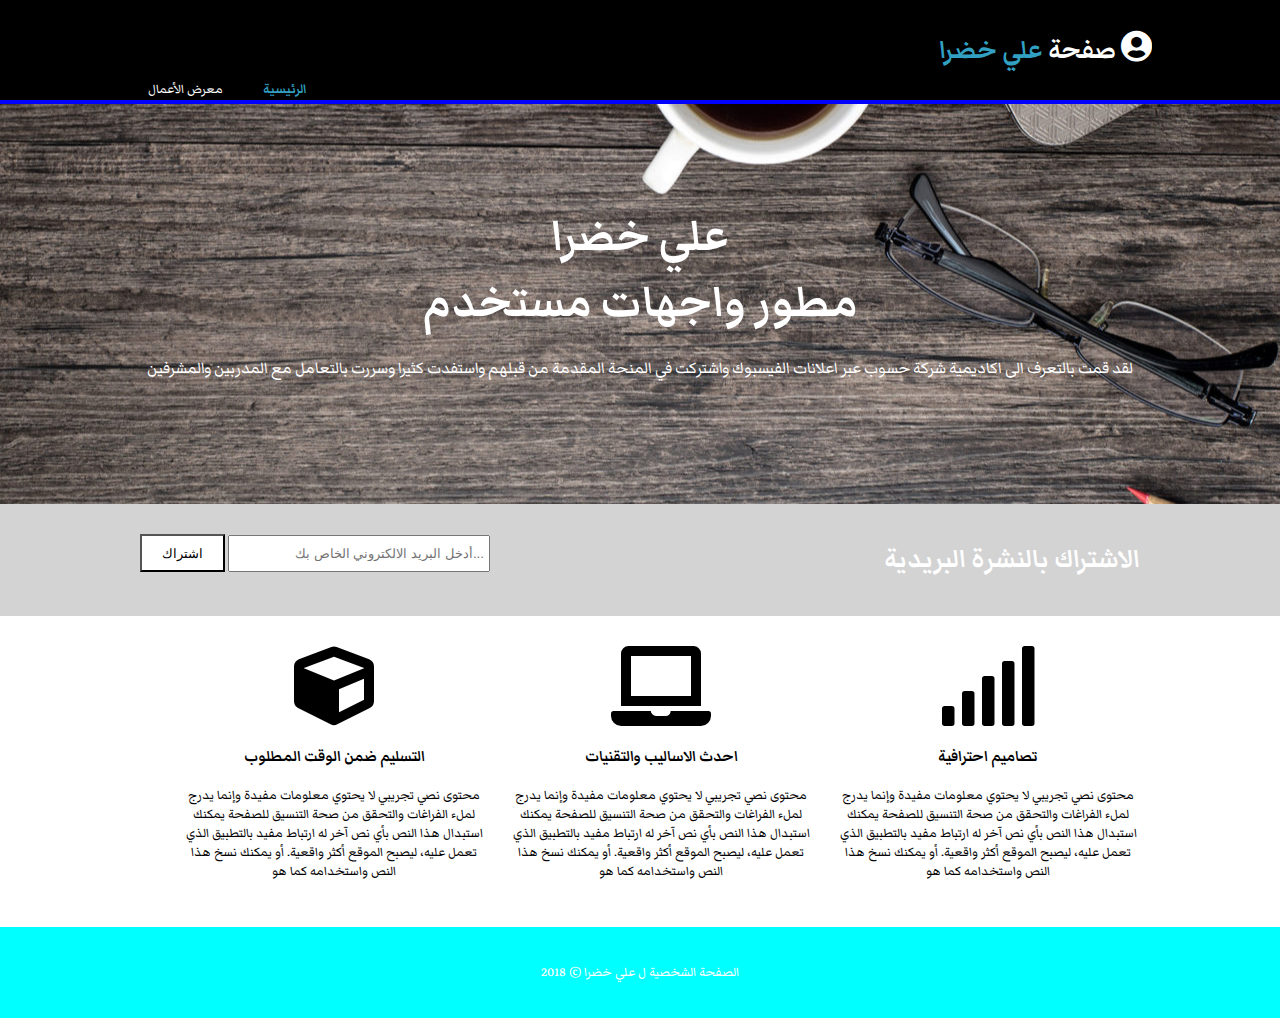
<file: index.html>
<!DOCTYPE html>
<html lang="en">
<head>
    <meta charset="UTF-8">
    <meta name="description" content="موقع شخصي ل علي خضرا">
    <meta name="author" content="علي خضرا">
    <title>الموقع الشخصي</title>
    <link rel="stylesheet" href="./css/all.min.css">
    <link rel="stylesheet" href="./css/style.css">
</head>
<body>
    <header>
        <div class="container">
            <div id="branding">
                <h1><i class="fas fa-user-circle"></i> صفحة <span class="highlight">علي خضرا</span></h1>

            </div>
            <nav>
                <ul>
                    <li class="current"><a href="index.html">الرئيسية</a></li>
                    <li><a href="gallery.html">معرض الأعمال</a></li>
                </ul>
            </nav>
        </div>

    </header>
    <section id="showcase">
        <div class="container">
            <h1> علي خضرا <br> مطور واجهات مستخدم </h1>
            <p> لقد قمت بالتعرف الى اكاديمية شركة حسوب عبر اعلانات الفيسبوك 
                واشتركت في المنحة المقدمة من قبلهم واستفدت كثيرا وسررت بالتعامل
                مع المدربين والمشرفين 
            </p>

        </div>

    </section>
    <section id="newsletter">
        <div class="container">
            <h1>  الاشتراك بالنشرة البريدية </h1>
            <form action="">
                <input type="email" placeholder="...أدخل البريد الالكتروني الخاص بك">
                <button type="submit" class="button"> اشتراك </button>

            </form>

        </div>

    </section>
    <section id="boxes">
        <div class="container">
            <div class="box">
                <i class="fa fa-signal fa-5x"></i>
                <h3>  تصاميم احترافية</h3>
                <p> محتوى نصي تجريبي لا يحتوي معلومات مفيدة وإنما يدرج لملء الفراغات
                     والتحقق من صحة التنسيق للصفحة
                      يمكنك استبدال هذا النص بأي نص آخر له ارتباط مفيد بالتطبيق الذي تعمل عليه،
                       ليصبح الموقع أكثر واقعية. أو يمكنك نسخ هذا النص واستخدامه كما هو   </p>

            </div>
            <div class="box">
                <i class="fa fa-laptop fa-5x"></i>
                <h3>  احدث الاساليب والتقنيات</h3>
                <p> محتوى نصي تجريبي لا يحتوي معلومات مفيدة وإنما يدرج لملء الفراغات
                    والتحقق من صحة التنسيق للصفحة
                     يمكنك استبدال هذا النص بأي نص آخر له ارتباط مفيد بالتطبيق الذي تعمل عليه،
                      ليصبح الموقع أكثر واقعية. أو يمكنك نسخ هذا النص واستخدامه كما هو   </p>


            </div>
            <div class="box">
                <i class="fa fa-cube fa-5x"></i>
                <h3>  التسليم ضمن الوقت المطلوب </h3>
                <p> محتوى نصي تجريبي لا يحتوي معلومات مفيدة وإنما يدرج لملء الفراغات
                    والتحقق من صحة التنسيق للصفحة
                     يمكنك استبدال هذا النص بأي نص آخر له ارتباط مفيد بالتطبيق الذي تعمل عليه،
                      ليصبح الموقع أكثر واقعية. أو يمكنك نسخ هذا النص واستخدامه كما هو   </p>


            </div>

        </div>

    </section>


    <footer>
        <p> الصفحة الشخصية ل علي خضرا &copy; 2018 </p>

    </footer>
</body>
</html>
</file>
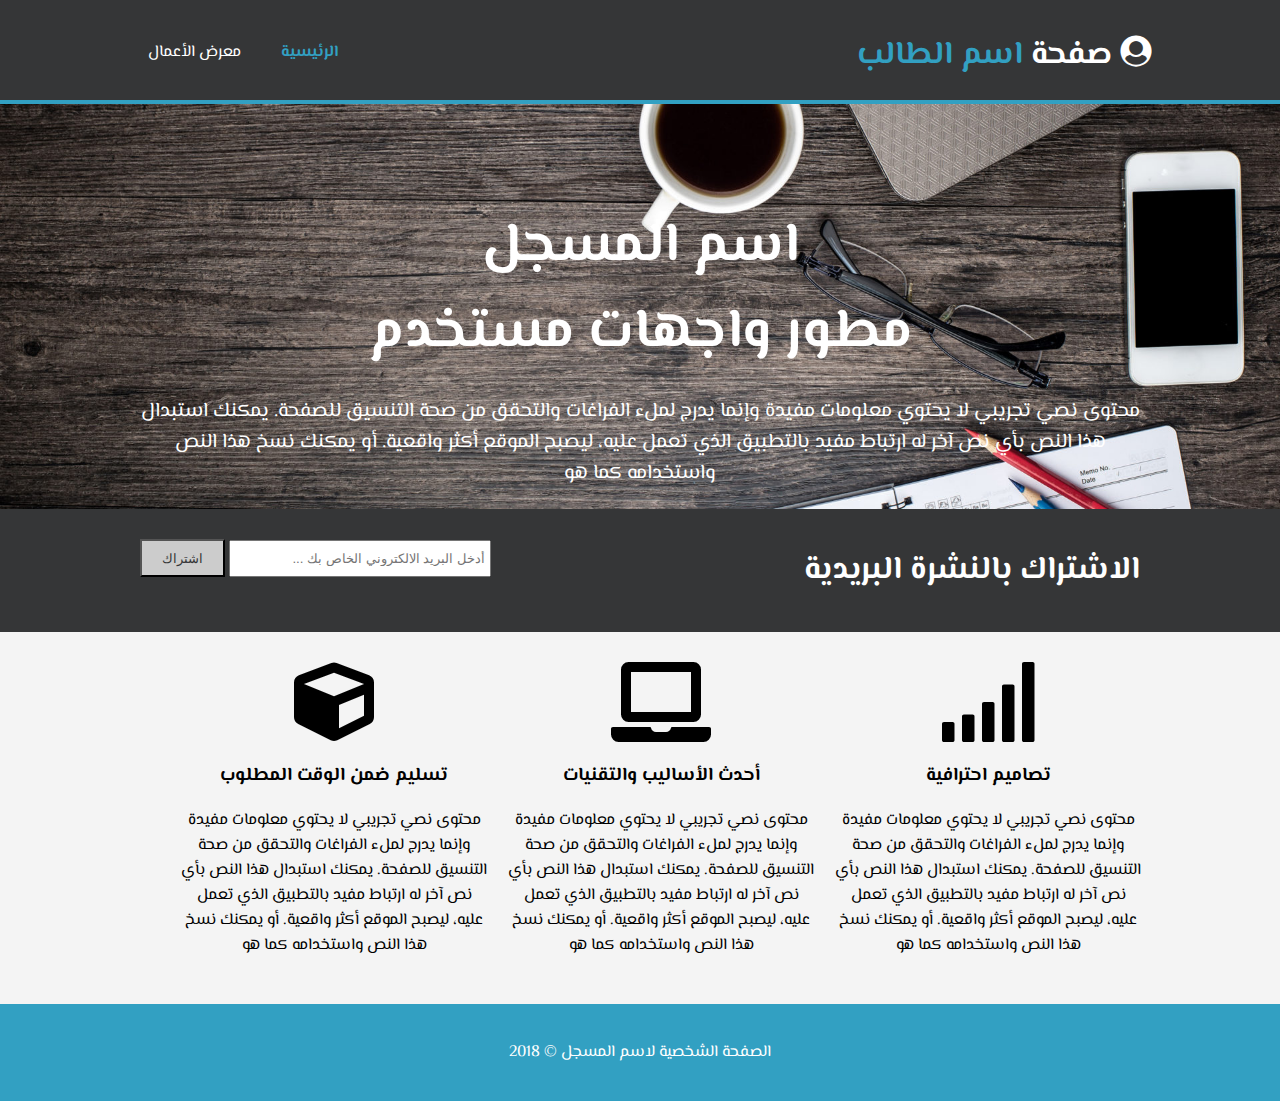
<file: New folder/web-development-basics-master/index.html>
<!DOCTYPE html>
<html>
  <head>
      <meta charset="utf-8">      
      <meta name="description" content="موقع شخصي لـ اسم الطالب">
      <meta name="author" content="اسم الطالب">
      <title>الموقع الشخصي</title>
      <link rel="stylesheet" href="./css/fontawesome-all.min.css">
      <link rel="stylesheet" href="./css/style.css">
  </head>
  <body>
        <header>
            <div class="container">
                <div id="branding">
                    <h1><i class="fas fa-user-circle"></i> صفحة <sapn class="highlight">اسم الطالب</sapn></h1>                    
                </div>
                <nav>
                    <ul>
                        <li  class="current" ><a href="index.html">الرئيسية</a></li>
                        <li><a href="gallery.html">معرض الأعمال</a></li>
                    </ul>
                </nav>
            </div>
        </header>
        <section id="showcase">
            <div class="container">
                <h1>اسم المسجل <br> مطور واجهات مستخدم</h1>
                <p>محتوى نصي تجريبي لا يحتوي معلومات مفيدة 
                    وإنما يدرج لملء الفراغات والتحقق من صحة التنسيق للصفحة.
                     يمكنك استبدال هذا النص بأي نص آخر له ارتباط مفيد بالتطبيق الذي تعمل عليه،
                      ليصبح الموقع أكثر واقعية. أو يمكنك نسخ هذا النص واستخدامه كما هو</p>
            </div>
        </section>
        <section id="newsletter">
                <div class="container">
                    <h1>الاشتراك بالنشرة البريدية</h1>
                    <form action="">
                        <input type="email" placeholder="أدخل البريد الالكتروني الخاص بك ...">
                        <button type="submit" class="button">اشتراك</button>
                    </form>
                </div>
        </section>        
        <section id="boxes">
                <div class="container">
                    <div class="box">
                        <i class="fa fa-signal fa-5x"></i>
                        <h3>تصاميم احترافية</h3>
                        <p>محتوى نصي تجريبي لا يحتوي معلومات مفيدة 
                                وإنما يدرج لملء الفراغات والتحقق من صحة التنسيق للصفحة.
                                 يمكنك استبدال هذا النص بأي نص آخر له ارتباط مفيد بالتطبيق الذي تعمل عليه،
                                  ليصبح الموقع أكثر واقعية. أو يمكنك نسخ هذا النص واستخدامه كما هو</p>
                    </div>
                    <div class="box">
                        <i class="fa fa-laptop fa-5x"></i>                        
                        <h3>أحدث الأساليب والتقنيات</h3>
                        <p>محتوى نصي تجريبي لا يحتوي معلومات مفيدة 
                                وإنما يدرج لملء الفراغات والتحقق من صحة التنسيق للصفحة.
                                 يمكنك استبدال هذا النص بأي نص آخر له ارتباط مفيد بالتطبيق الذي تعمل عليه،
                                  ليصبح الموقع أكثر واقعية. أو يمكنك نسخ هذا النص واستخدامه كما هو</p>
                    </div>
                    <div class="box">                        
                        <i class="fa fa-cube fa-5x"></i>
                        <h3>تسليم ضمن الوقت المطلوب</h3>
                        <p>محتوى نصي تجريبي لا يحتوي معلومات مفيدة 
                                وإنما يدرج لملء الفراغات والتحقق من صحة التنسيق للصفحة.
                                 يمكنك استبدال هذا النص بأي نص آخر له ارتباط مفيد بالتطبيق الذي تعمل عليه،
                                  ليصبح الموقع أكثر واقعية. أو يمكنك نسخ هذا النص واستخدامه كما هو</p>
                    </div>
                </div>
        </section>        
        <footer>
                <p>الصفحة الشخصية لاسم المسجل &copy; 2018</p>
        </footer>
  </body>
</html>
</file>
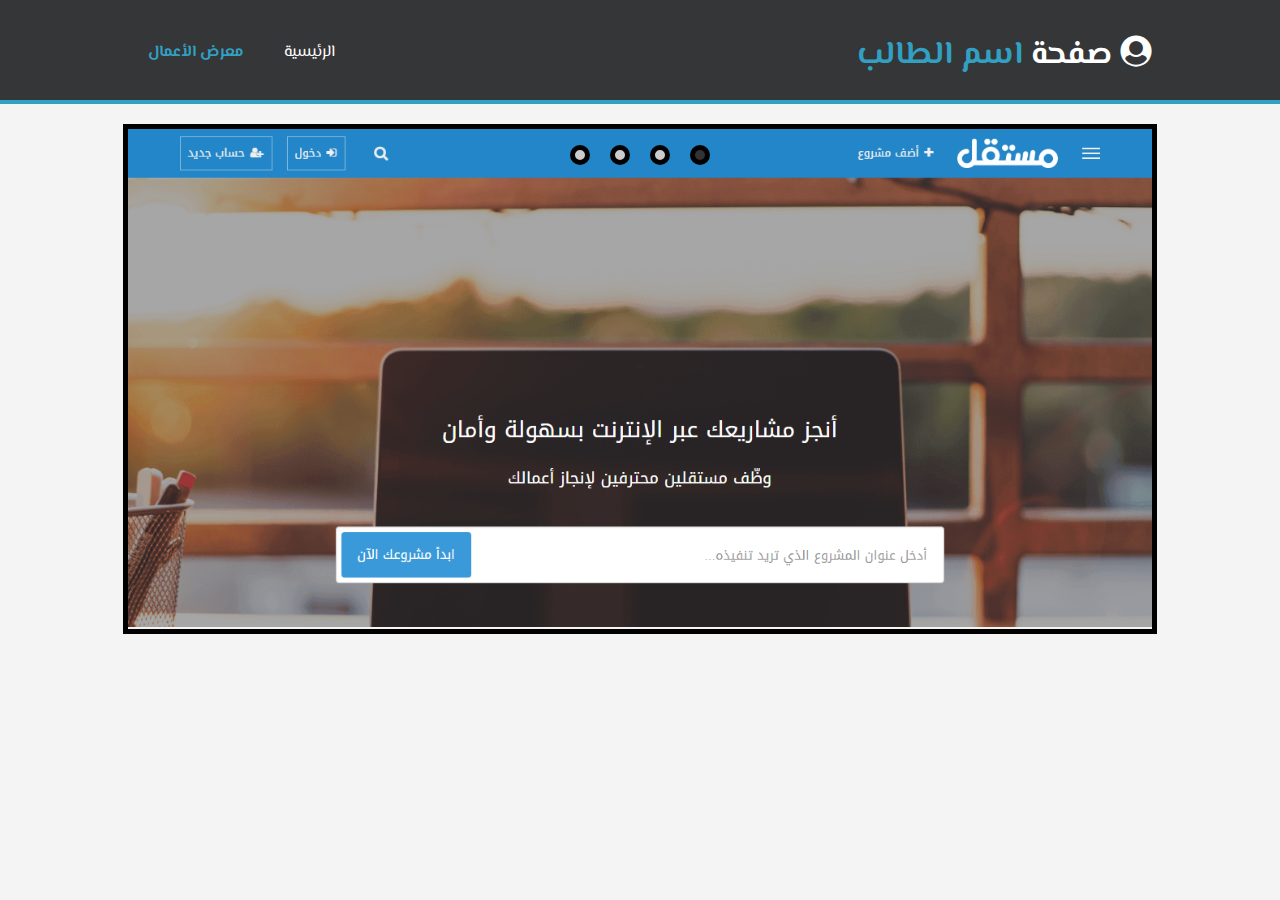
<file: New folder/web-development-basics-master/gallery.html>
<!DOCTYPE html>
<html>
  <head>
      <meta charset="utf-8">      
      <meta name="description" content="موقع شخصي لـ اسم الطالب">
      <meta name="author" content="اسم الطالب">
      <title>الموقع الشخصي</title>
      <link rel="stylesheet" href="./css/fontawesome-all.min.css">
      <link rel="stylesheet" href="./css/style.css">      
      <link rel="stylesheet" href="./css/slider.css">
  </head>
  <body>
        <header>
            <div class="container">
                <div id="branding">
                    <h1><i class="fas fa-user-circle"></i> صفحة <sapn class="highlight">اسم الطالب</sapn></h1>                    
                </div>
                <nav>
                    <ul>
                        <li><a href="index.html">الرئيسية</a></li>
                        <li class="current" ><a href="gallery.html">معرض الأعمال</a></li>
                    </ul>
                </nav>
            </div>
        </header>
        <section class="main">
            <div id="slider" class="container">
                <div id="wrapper">
                    <div class="content">                        
                        <img src="img/1.PNG">
                    </div>          
                    <div class="content">
                        <img src="img/2.PNG">
                    </div>
                    <div class="content">
                        <img src="img/3.PNG">
                    </div>
                    <div class="content">
                        <img src="img/4.PNG">
                    </div>
                </div>
                <div id="navLinks">
                    <ul>
                        <li class="itemLinks" data-pos="0"></li>
                        <li class="itemLinks" data-pos="1"></li>
                        <li class="itemLinks" data-pos="2"></li>
                        <li class="itemLinks" data-pos="3"></li>
                    </ul>
                </div>
            </div>
        </section>
</body>
<script src="js/jquery.js"></script>
<script src="js/slider.js"></script>
</html>
</file>
<file: css/style.css>
/* @font-face{
    font-family: "MyWebFont";
    src: url("webfont.eot");
    src: url('webfont.eot?#!iefix') format('embedded-opentype'),
    url('webfont.webwoff2') format('woff2'),
    url('webfont.webwoff') format('woff'),
    url('webfont.ttf') format('truetype'),
    url('webfont.ttf') format('svg');
} */
@import url('https://fonts.googleapis.com/css2?family=Markazi+Text&display=swap');
body
{
    /* font-family: "MyWebFont", Fallback, sans-serif; */
    font-family: 'Markazi Text', serif;
    padding: 0;
    margin: 0;
    background-color: white;
    direction: rtl;
}
.container{
    width: 80%;
    margin: auto;
    overflow: hidden;
}
ul{
    padding: 0;
    margin: 0;
}
header{
    background-color: black;
    color: white;
    padding-top: 30px;
    min-height: 70px;
    border-bottom: blue 4px solid;
}
header a{
    color: white;
    text-decoration: none;
    font-size: 16px;
}
header li{
    float: right;
    display: inline;
    padding: 0 20px 0 20px;
}
header #branding h1{
    margin: 0;
}
header nav{
    float: left;
    margin-top: 10px;
}
header .highlight, header .current a{
    color: #32a0c2;
    font-weight: bold;
}
header a:hover{
    color: white;
    font-weight: bold;
}
#showcase{
    min-height: 400px;
    background: url('../img/image.jpg') no-repeat center;
    text-align: center;
    color: white;
}
#showcase h1{
    margin-top: 100px;
    font-size: 55px;
    margin-bottom: 10px;
}
#showcase p{
    font-size: 20px;
}
#newsletter{
     padding: 15px; 
    color: white;
    background-color: lightgrey;
}
#newsletter .container>h1 {
    display: inline-block;
}
#newsletter form{
    float: left;
    margin-top: 15px;
}
#newsletter input[type="email"]{
    padding: 4px;
    height: 25px;
    width: 250px;
}
.button{
    height: 38px;
    background-color: white;
    padding-left: 20px;
    padding-right: 20px;
    color: black;
}
#boxes{
    margin-top: 20px;
}
#boxes .box{
    float: right;
    text-align: center;
    width: 30%;
    padding: 10px;
}
footer{
    padding: 20px;
    margin-top:20px;
    color: white;
    background-color: aqua;
    text-align: center;
}
@media(max-width: 768px){
    header #branding,
    header nav,
    header nav li,
    #newsletter h1,
    #newsletter form,
    #boxes .box
    {
        float: none;
        text-align: center;
         width: 100%; 
    }
    header{
        padding-bottom: 20px;
    }
    #showcase h1{
        margin-top: 40px;
    }
    #newsletter button {
        display: block;
        width: 100%;
    }
    #newsletter form input[type='email']{
        width: 100%;
        margin-bottom: 5px;
    }
}
</file>
<file: New folder/web-development-basics-master/css/style.css>
@import url('https://fonts.googleapis.com/css?family=El+Messiri');
body
{
    font-family: 'El Messiri', sans-serif;
    padding: 0;
    margin: 0;
    background-color: #f4f4f4;
    direction: rtl;
}

.container
{
    width: 80%;
    margin: auto;
    overflow: hidden;
}

ul
{
    margin: 0;
    padding: 0;
}

header 
{
    background: #353637;
    color: #ffffff;
    padding-top: 30px;
    min-height: 70px;
    border-bottom: #32a0c2 4px solid; 
}

header a 
{
    color: #ffffff;
    text-decoration: none;
    font-size: 16px;
}

header li 
{
    float: right;
    display: inline;
    padding: 0 20px 0 20px;
}

header #branding 
{
    float: right;
}

header #branding h1
{
    margin: 0;
}

header nav 
{
    float: left;
    margin-top: 10px;        
}

header .highlight, header .current a 
{
    color: #32a0c2;
    font-weight: bold;
}

header a:hover 
{
    color: #cccccc;
    font-weight: bold;
}

#showcase
{
    min-height: 400px;
    background:url('../img/image.jpg') no-repeat center;
    background-size: cover;
    text-align: center;
    color: #ffffff;
}

#showcase h1
{
    margin-top: 100px;    
    font-size: 55px;
    margin-bottom: 10px;
}

#showcase p
{
    font-size: 20px;
}

#newsletter 
{
    padding: 15px;
    color: #ffffff;
    background: #353637;   
}

#newsletter h1 
{
    float: right;
}

#newsletter form
{
    float: left;
    margin-top: 15px;
}

#newsletter input[type="email"]
{
    padding: 4px;
    height: 25px;
    width: 250px;
}

.button
{
    height: 38px;
    background: #cccccc;
    padding-left: 20px;
    padding-right: 20px;
    color: #353637;
}

#boxes
{
    margin-top: 20px;
}

#boxes .box
{
    float: right;
    text-align: center;
    width: 30%;
    padding: 10px;
}

footer 
{
    padding: 20px;
    margin-top: 20px;
    color: #ffffff;
    background-color: #32a0c2;
    text-align: center;
}

@media(max-width: 768px)
{
    header #branding,
    header nav,
    header nav li,
    #newsletter h1,
    #newsletter form,
    #boxes .box
    {
        float: none;        
        text-align: center;
        width: 100%;
    }    
    
    header
    {
        padding-bottom: 20px;     
    }

    #showcase h1
    {
        margin-top: 40px;
    }     

    #newsletter button 
    {
        display: block;
        width: 100%;        
    }

    #newsletter form input[type="email"] 
    {
        width: 100%;
        margin-bottom: 5px;
    }              
}
</file>
<file: New folder/web-development-basics-master/css/slider.css>
#slider 
{
    position: relative;
    margin: auto;
    margin-top: 20px;    
    height: 500px;    
    border: 5px black solid;
    overflow: hidden;
}

#wrapper 
{
    width: 400%;
    height: 100%;
    transition: transform 0.5s ease-in-out;
}

#wrapper .content 
{
    float: right;
    width: 25%;
    height: 100%;
    background-repeat: no-repeat;
    position: relative;
}

#wrapper .content img 
{
    width: 100%;
}

#navLinks 
{
    text-align: center;
    position: absolute;
    top: 0;
    right: 50%; 
    transform: translate(50%, 0);      
}

#navLinks ul 
{
    margin: 0px;
    padding: 0px;
    display: inline-block;
    margin-top: 6px;
}

#navLinks ul li 
{
    float: right;
    text-align: center;
    margin: 10px;
    padding: 5px;
    cursor: pointer;
    background-color: #ccc;
    list-style: none;
    border: black 5px solid;
    border-radius: 50%;
}
   
#navLinks ul li:hover 
{
    background-color: #ff0;
}
   
#navLinks ul li.active 
{
    background-color: #333;
}

#navLinks ul li.active:hover 
{
    background-color: #484848;
}
</file>
